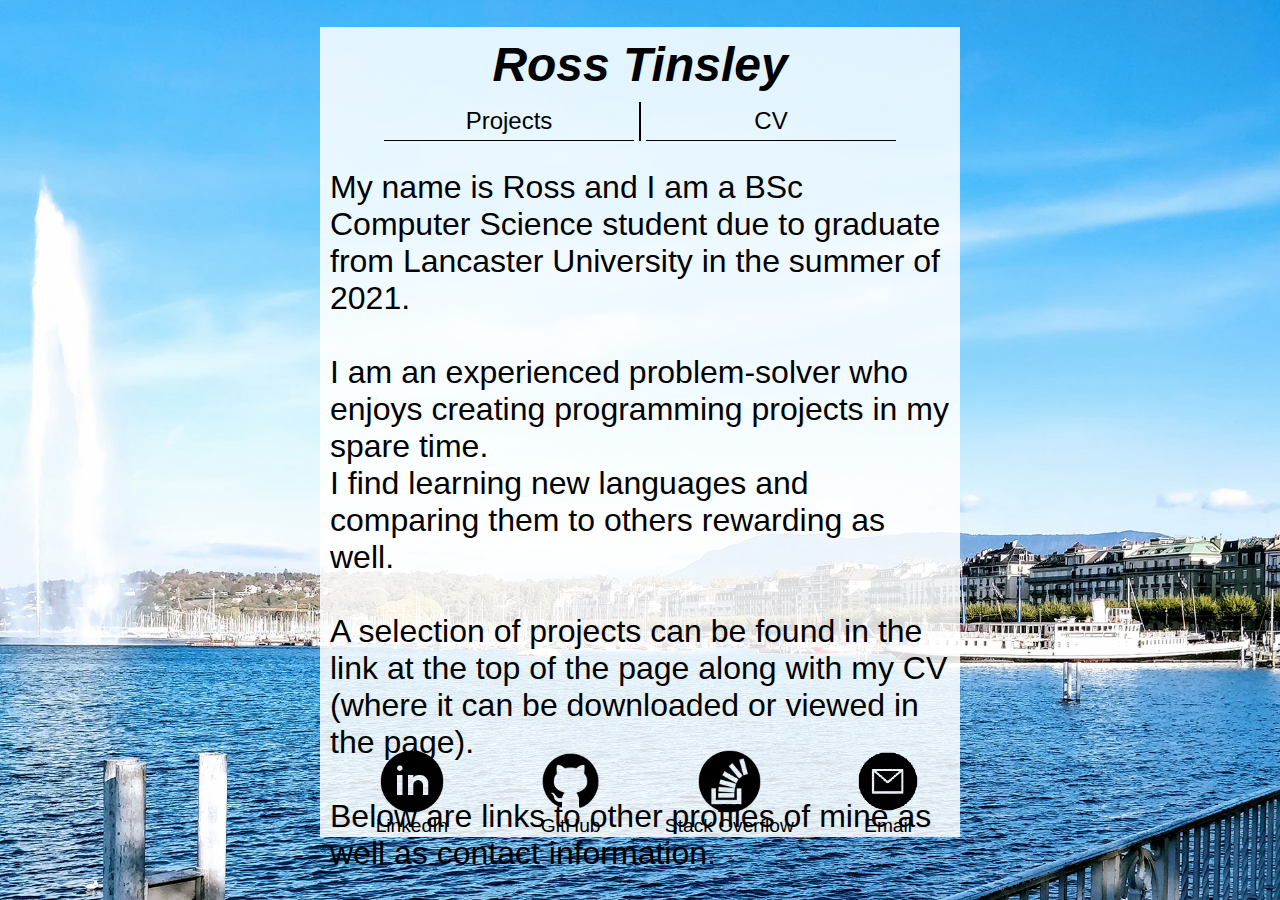
<file: index.html>
<!DOCTYPE html>
<html>
    <head>
        <title>Ross Tinsley</title>
        <link rel="stylesheet" type="text/css" href="css/styles.css">
        <link rel="icon" href="favicon.ico">
        <meta charset="UTF-8">
        <meta name="viewport" content="width=device-width, initial-scale=1.0">
        <script src="js/jquery.min.js"></script>

        <link rel="preload" href="img/backgrounds/bg-geneva.jpg" as="image">
        <link rel="preload" href="img/backgrounds/bg-lake.jpg" as="image">
        <link rel="preload" href="img/backgrounds/bg-verona.jpg" as="image">

    </head>

    <body>
        <div class="container">

            <div class="main-content">
                <div id="text-box">
                    <div id="text-box-content">
                        <h1 class="page-header">Ross Tinsley</h1>
                        <div class="nav-bar">
                            <a class="nav-button" href="projects.html">Projects</a>
                            <span class="separator"></span>
                            <a class="nav-button" href="cv.html">CV</a>
                        </div>
                        <br>
                        
    
                        <div id="about-me-container"></div>
    
                        <div id="social-links">
                            <a href="https://www.linkedin.com/in/ross-tinsley/" target="_blank" class="social-link">
                                <img src="img/icons/linkedin.png" alt="LinkedIn">
                                <p>LinkedIn</p>
                            </a>
                            <a href="https://github.com/RossT18" target="_blank" class="social-link">
                                <img src="img/icons/github.png" alt="GitHub">
                                <p>GitHub</p>
                            </a>
                            <a href="https://stackoverflow.com/users/13502439" target="_blank" class="social-link">
                                <img src="img/icons/stackoverflow.png" alt="StackOverflow">
                                <p>Stack Overflow</p>
                            </a>
                            <a href="mailto:ross-tinsley@outlook.com" target="_blank" class="social-link">
                                <img src="img/icons/email.png" alt="Email">
                                <p>Email</p>
                            </a>
                            
                        </div>
                    </div>
                </div>
            </div>

            <div class="bg-img show" style="background-image: url('img/backgrounds/bg-geneva.jpg');"></div>
            <div class="bg-img" style="background-image: url('img/backgrounds/bg-lake.jpg');"></div>
            <div class="bg-img" style="background-image: url('img/backgrounds/bg-verona.jpg');"></div>
        </div>
    </body>
    <script type="text/javascript" src="js/script.js"></script>
</html>
</file>
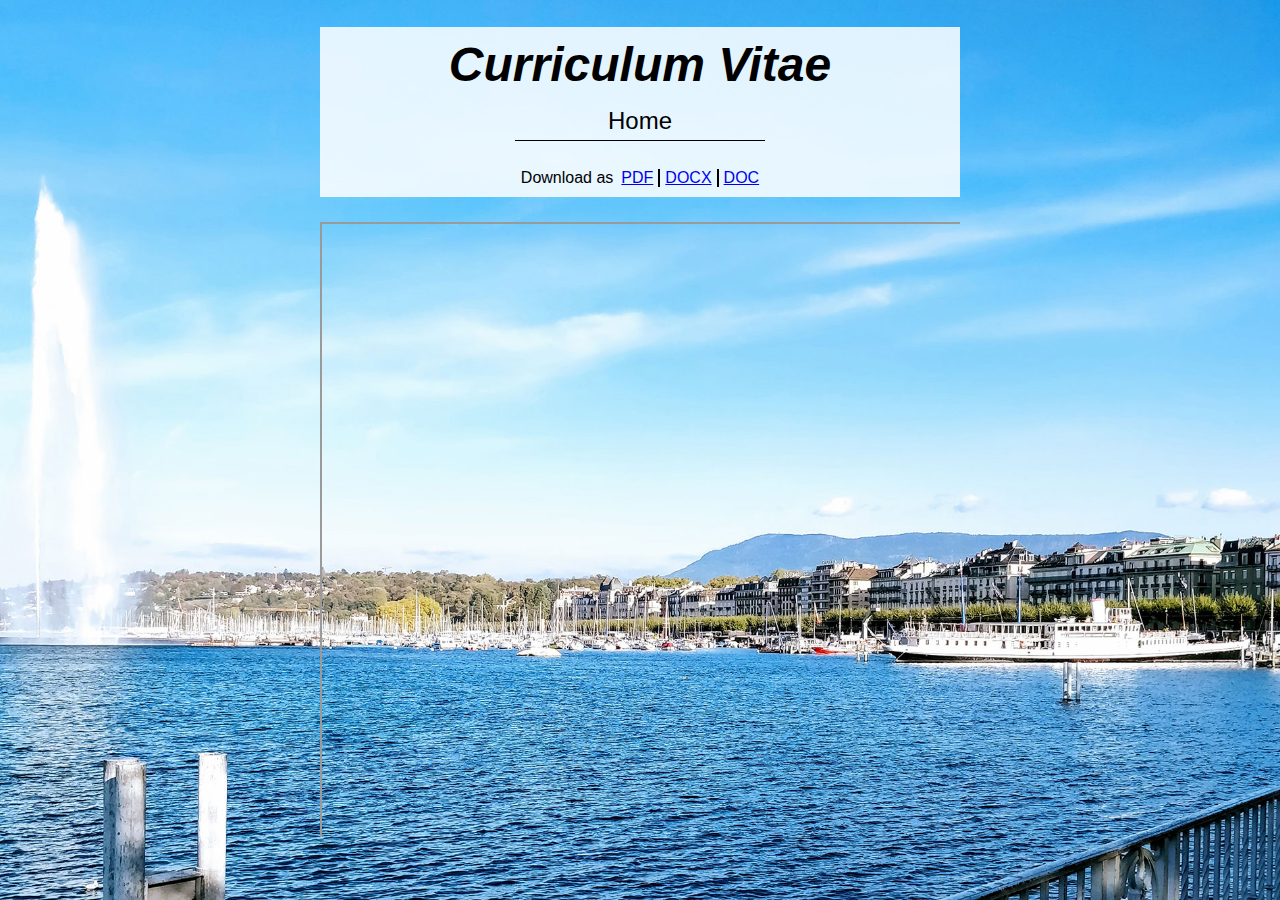
<file: cv.html>
<!DOCTYPE html>
<html>
    <head>
        <title>Ross Tinsley CV</title>
        <link rel="stylesheet" type="text/css" href="css/styles.css">
        <link rel="icon" href="favicon.ico">
        <meta charset="UTF-8">
        <meta name="viewport" content="width=device-width, initial-scale=1.0">
        <script src="js/jquery.min.js"></script>

        <link rel="preload" href="img/backgrounds/bg-geneva.jpg" as="image">
        <link rel="preload" href="img/backgrounds/bg-lake.jpg" as="image">
        <link rel="preload" href="img/backgrounds/bg-verona.jpg" as="image">
    </head>
    <body>
        <div class="container">
            <div class="main-content">
                <div id="cv-container">
                    <div class="title-box">
                        <div class="title-box-content">
                            <h1 class="page-header">Curriculum Vitae</h1>
                            <div class="nav-bar">
                                <a class="nav-button" href="index.html">Home</a>
                            </div>
                            <br/>
                            <div class="title-box-subcontent">
                                <div id="cv-controls">
                                    <!-- Buttons to download CV in different formats-->
                                    <p style="margin-right: 0.5em;">Download as</p>
                                    <a href="docs/Tinsley-Ross-CV.pdf" download>PDF</a>
                                    <span class="separator"></span>
                                    <a href="docs/Tinsley-Ross-CV.docx" download>DOCX</a>
                                    <span class="separator"></span>
                                    <a href="docs/Tinsley-Ross-CV.doc" download>DOC</a>
                                </div>
                            </div>
                        </div>
                    </div>
    
                    <div id="cv-frame-container">
                        <iframe id="cv-frame" src="docs/Tinsley-Ross-CV.pdf#toolbar=0&view=FitH&scrollbar=1"></iframe>
                    </div>
                </div>
            </div>
            
            <div class="bg-img show" style="background-image: url('img/backgrounds/bg-geneva.jpg');"></div>
            <div class="bg-img" style="background-image: url('img/backgrounds/bg-lake.jpg');"></div>
            <div class="bg-img" style="background-image: url('img/backgrounds/bg-verona.jpg');"></div>
        </div>
    </body>
    <script type="text/javascript" src="js/script.js"></script>
</html>
</file>
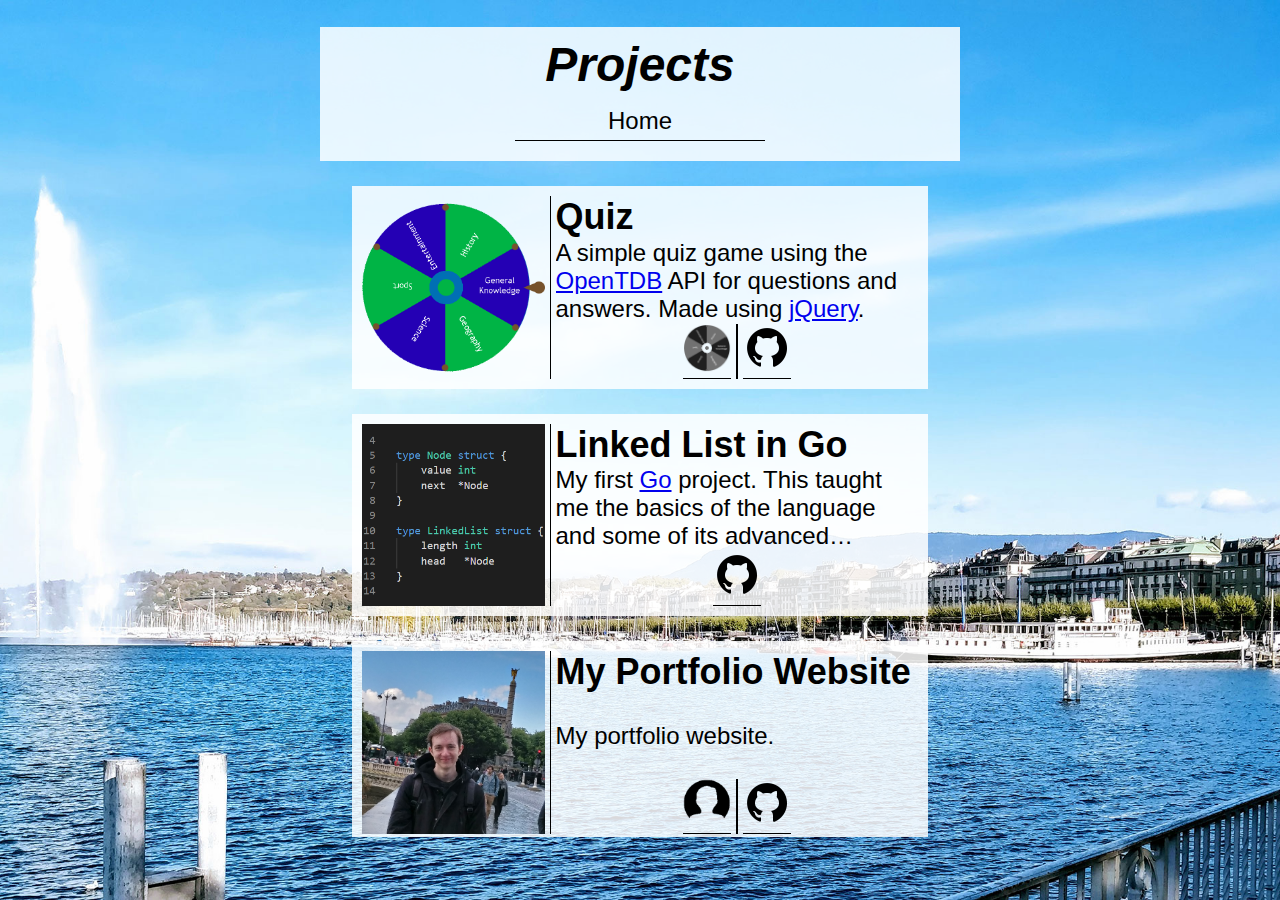
<file: projects.html>
<!DOCTYPE html>
<html>
    <head>
        <title>Ross Tinsley's Projects</title>
        <link rel="stylesheet" type="text/css" href="css/styles.css">
        <link rel="stylesheet" type="text/css" href="css/projectStyles.css">
        <link rel="icon" href="favicon.ico">
        <meta charset="UTF-8">
        <meta name="viewport" content="width=device-width, initial-scale=1.0">
        <script src="js/jquery.min.js"></script>

        <link rel="preload" href="img/backgrounds/bg-geneva.jpg" as="image">
        <link rel="preload" href="img/backgrounds/bg-lake.jpg" as="image">
        <link rel="preload" href="img/backgrounds/bg-verona.jpg" as="image">

    </head>

    <body>
        <div class="container">
            <div class="main-content">
                <div id="project-container">
                    <div class="title-box">
                        <div class="title-box-content">
                            <h1 class="page-header">Projects</h1>
                            <div class="nav-bar">
                                <a class="nav-button" href="index.html">Home</a>
                            </div>
                        </div>
                    </div>
                </div>
            </div>
            
            <div class="bg-img show" style="background-image: url('img/backgrounds/bg-geneva.jpg');"></div>
            <div class="bg-img" style="background-image: url('img/backgrounds/bg-lake.jpg');"></div>
            <div class="bg-img" style="background-image: url('img/backgrounds/bg-verona.jpg');"></div>
        </div>
    </body>
    <script type="text/javascript" src="js/script.js"></script>
</html>
</file>
<file: css/styles.css>
* {
    margin: 0;
    padding: 0;
    font-family: 'Trebuchet MS', 'Lucida Sans Unicode', 'Lucida Grande', 'Lucida Sans', Arial, sans-serif;
}

.container {
    position: relative;
    width: 100%;
    height: 100vh;
}

.container .bg-img {
    background-position: center center;
    background-repeat: no-repeat;
    background-size: cover;
    height: 100%;
    left: 0;
    opacity: 0;
    position: absolute;
    top: 0;
    transition: opacity 1s ease-in-out;
    width: 100%;
    z-index: 1;
}

.container .bg-img.show {
    opacity: 1;
}

.container .main-content {
    position: absolute;
    top: 0;
    left: 0;
    width: 100%;
    height: 100%;
    z-index: 2;
}

#text-box {
    position: absolute;
    background: rgba(255, 255, 255, 0.85);
    width: 50%;
    height: 90%;
    top: 3%;
    left: 50%;
    transform: translate(-50%);
}

#text-box-content {
    padding: 10px;
}

#social-links {
    position: absolute;
    bottom: 0;
    display: flex;
    flex-direction: row;
    width: 100%;
    justify-content: space-evenly;
}

.social-link {
    text-decoration: none;
    display: flex;
    flex-direction: column;
    align-items: center;
    font-size: 1.2em;
    min-width: 8em;
    color: black;
}

.social-link:hover {
    background-color: rgb(116,203,252);
}

.social-link > img {
    width: 3.5em;
    height: 3.5em;
}

.title-box {
    background: rgba(255, 255, 255, 0.85);
    width: 100%;
}

.title-box-content {
    padding: 10px;
}

.title-box-subcontent {
    display: flex;
    flex-direction: row;
}

#cv-container {
    position: absolute;
    top: 3%;
    left: 50%;
    display: flex;
    flex-direction: column;
    width: 50%;
    height: 90%;
    transform: translate(-50%);
    overflow: auto;
}

#cv-controls {
    display: flex;
    flex-direction: row;
    width: 100%;
    justify-content: center;
}

#cv-frame-container {
    margin-top: 25px;
    width: 100%;
    height: 100%;
}

#cv-frame {
    width: 100%;
    height: 100%;
}

.page-header {
    font-size: 3em;
    font-style: italic;
    text-align: center;
}

#about-me-container {
    font-size: 2em;
}

.nav-bar {
    margin: 10px 0;
    display: flex;
    flex-direction: row;
    justify-content: center;
}

.separator {
    border: 1px solid black;
    margin: 0 5px;
}

.nav-button {
    border-bottom: 1px solid black;
    color: black;
    min-width: 10em;
    padding: 5px;
    text-decoration: none;
    font-size: 1.5em;
    text-align: center;
}

.nav-button:hover {
    background-color: rgb(116,203,252);
}
</file>
<file: css/projectStyles.css>
#project-container {
    position: absolute;
    top: 3%;
    left: 50%;
    display: flex;
    flex-direction: column;
    width: 50%;
    height: 90%;
    transform: translate(-50%);
    overflow: auto;
}


.project-box {
    align-self: center;
    background: rgba(255, 255, 255, 0.85);
    width: 90%;
    min-height: 25%;
    max-height: 25%;
    margin-top: 25px;
    transition: all 0.3s ease;
}

.project-box:hover {
    width: 100%;
    background: rgba(255, 255, 255, 1);
}

.project-box:hover .project-box-details p {
    -webkit-line-clamp: 3;
}

.project-box-content {
    padding: 10px;
    height: 100%;
    box-sizing: border-box;
    display: flex;
    flex-direction: row;
}

.project-box-content img{
    height: 100%;
}

.project-box-details {
    display: flex;
    flex-direction: column;
    justify-content: space-between;
    margin-left: 5px;
    padding-left: 5px;
    width: 100%;
    height: 100%;
    border-left: 1px solid black;
    font-size: 1.5em;
}

.project-box-details p {
    overflow: hidden;
    text-overflow: ellipsis;
    display: -webkit-box;
    -webkit-line-clamp: 3;
    -webkit-box-orient: vertical;
    transition: all 0.3s ease;
}

.project-box-links {
    display: flex;
    flex-direction: row;
    justify-content: flex-start;
    align-self: center;
}

.project-box-link {
    text-decoration: none;
    color: black;
    border-bottom: 1px solid black;
}

.project-box-link:hover {
    background-color: rgb(116,203,252);
}

.project-box-link > img {
    width: 2em;
    height: 2em;
}

::-webkit-scrollbar {
    width: 6px;
}

::-webkit-scrollbar-thumb {
    -webkit-border-radius: 10px;
    border-radius: 10px;
    background: white;
    opacity: 90%;
}
</file>
